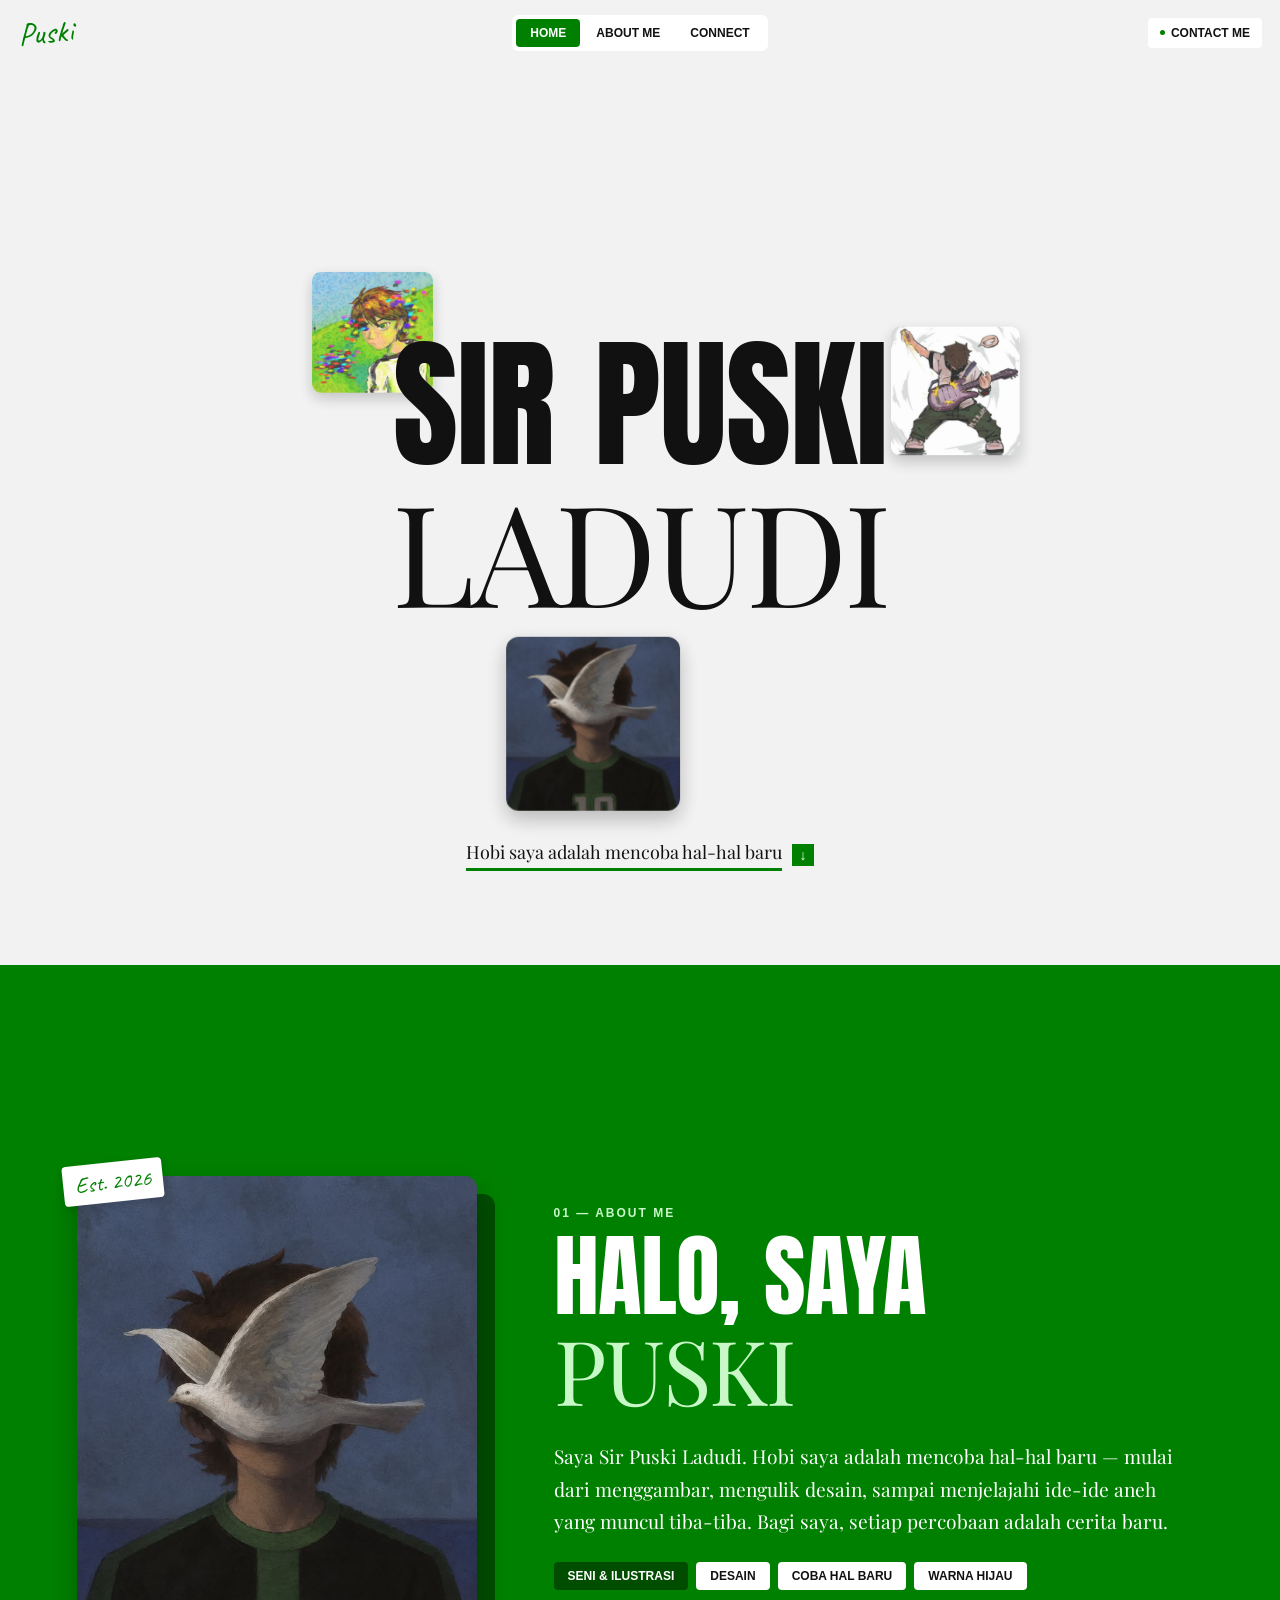
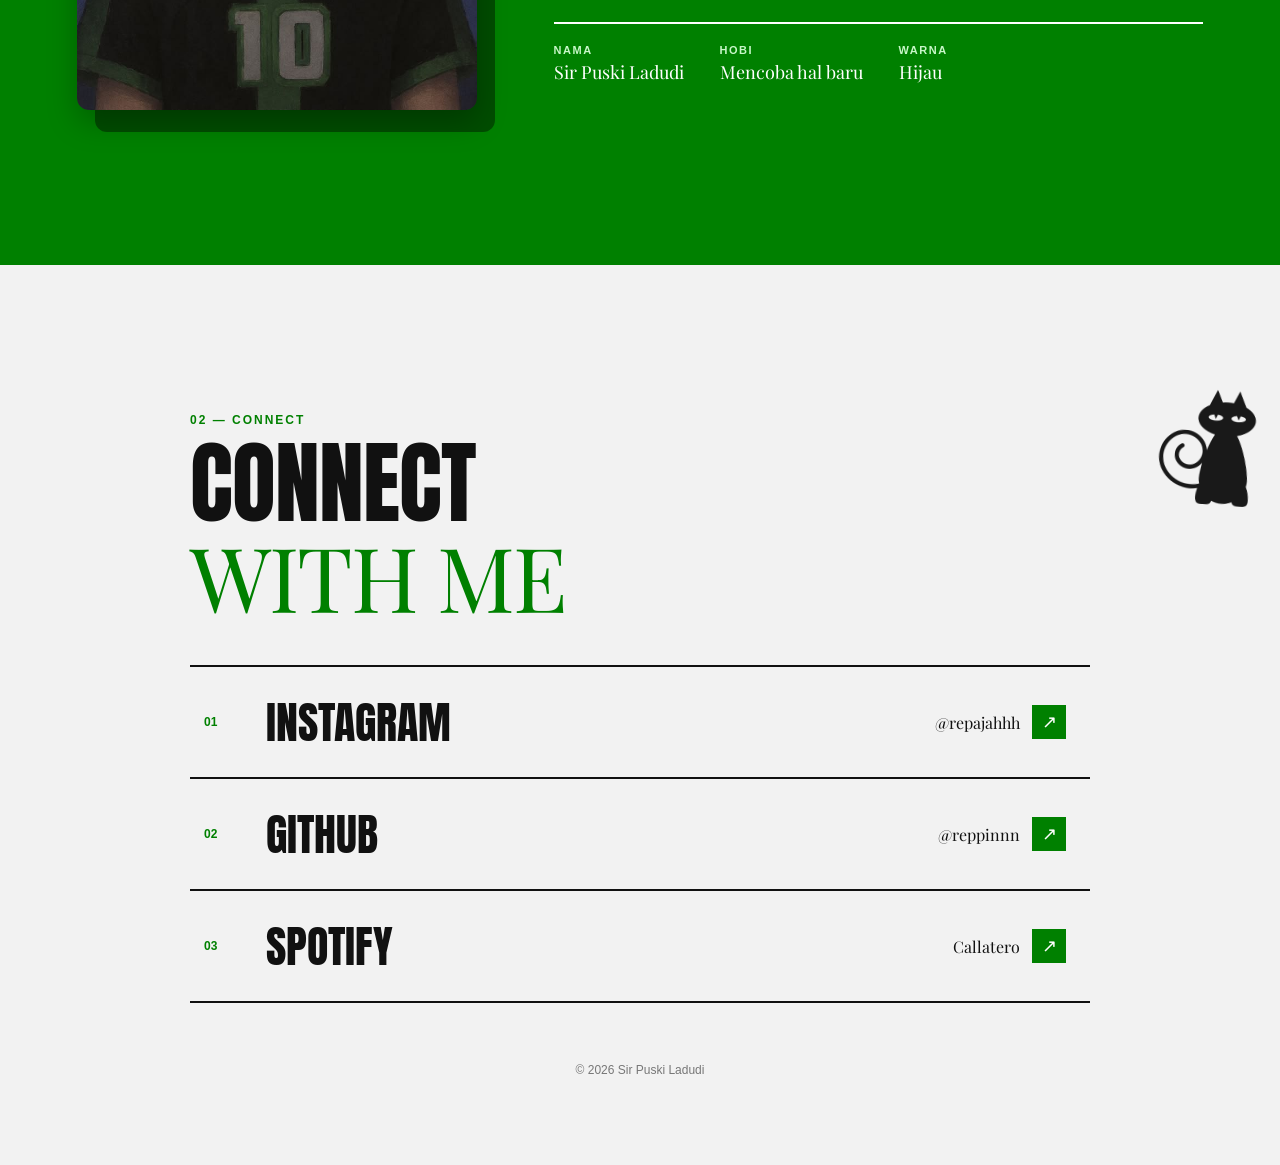
<file: index.html>
<!DOCTYPE html>
<html lang="en">
<head>
    <meta charset="UTF-8">
    <meta name="viewport" content="width=device-width, initial-scale=1.0">
    <title>Sir Puski Ladudi</title>
    <link rel="preconnect" href="https://fonts.googleapis.com">
    <link href="https://fonts.googleapis.com/css2?family=Anton&family=Caveat:wght@700&family=Playfair+Display:wght@400;500&display=swap" rel="stylesheet">
    <link rel="stylesheet" href="Style.css">
</head>
<body>
    <div class="frame">

        <header class="topbar">
            <a class="logo" href="#home">Puski</a>

            <nav class="navbar">
                <a href="#home" data-target="home" class="aktif">Home</a>
                <a href="#about" data-target="about">About Me</a>
                <a href="#connect" data-target="connect">Connect</a>
            </nav>

            <a class="ig" href="https://discord.com/users/773798492787048478" target="_blank">Contact Me</a>
        </header>

        <main class="hero halaman" id="home">
            <div class="orbit" id="orbit">
                <h1>
                    <span class="kata tebal">SIR</span>
                    <span class="kata tebal">PUSKI</span><br>
                    <span class="kata tipis">LADUDI</span>
                </h1>

                <!-- Gambar yang bergerak mengitari nama -->
                <img class="mengitari" src="image folder/Ben.png"  alt="Ben">
                <img class="mengitari" src="image folder/Ben2.jpg" alt="Foto 1">
                <img class="mengitari" src="image folder/Ben3.jpg" alt="Foto 2">
            </div>

            <a class="lebih" href="#about">
                <span class="teks">Hobi saya adalah mencoba hal-hal baru</span>
                <span class="panah">&darr;</span>
            </a>
        </main>

        <!-- ===== Halaman 2: About Me ===== -->
        <section class="halaman about" id="about">
            <div class="about-foto reveal">
                <img src="image folder/Ben.png" alt="Potret Sir Puski">
                <span class="stiker">Est. 2026</span>
            </div>

            <div class="about-teks reveal">
                <p class="label">01 &mdash; About Me</p>
                <h2>
                    <span class="tebal">HALO,</span>
                    <span class="tebal">SAYA</span><br>
                    <span class="tipis">Puski</span>
                </h2>
                <p class="isi">
                    Saya Sir Puski Ladudi. Hobi saya adalah mencoba hal-hal baru &mdash;
                    mulai dari menggambar, mengulik desain, sampai menjelajahi ide-ide
                    aneh yang muncul tiba-tiba. Bagi saya, setiap percobaan adalah cerita baru.
                </p>

                <ul class="chips">
                    <li>Seni &amp; Ilustrasi</li>
                    <li>Desain</li>
                    <li>Coba Hal Baru</li>
                    <li>Warna Hijau</li>
                </ul>

                <dl class="fakta">
                    <div><dt>Nama</dt><dd>Sir Puski Ladudi</dd></div>
                    <div><dt>Hobi</dt><dd>Mencoba hal baru</dd></div>
                    <div><dt>Warna</dt><dd>Hijau</dd></div>
                </dl>
            </div>
        </section>

        <!-- ===== Halaman 3: Connect ===== -->
        <section class="halaman connect" id="connect">
            <div class="connect-isi reveal">
                <p class="label">02 &mdash; Connect</p>
                <h2>
                    <span class="tebal">CONNECT</span><br>
                    <span class="tipis">with me</span>
                </h2>

                <div class="daftar">
                    <a href="https://www.instagram.com/repajahhh?obrf=YjcxM2N4dXg5ZjJn" target="_blank" rel="noopener">
                        <span class="no">01</span>
                        <span class="nama">Instagram</span>
                        <span class="ket">@repajahhh</span>
                        <span class="panah">&nearr;</span>
                    </a>
                    <a href="https://github.com/reppinnn" target="_blank" rel="noopener">
                        <span class="no">02</span>
                        <span class="nama">GitHub</span>
                        <span class="ket">@reppinnn</span>
                        <span class="panah">&nearr;</span>
                    </a>
                    <a href="https://open.spotify.com/user/31i5re24fhbvszrjffav6gswbzdm?si=f546435f278c4024" target="_blank" rel="noopener">
                        <span class="no">03</span>
                        <span class="nama">Spotify</span>
                        <span class="ket">Callatero</span>
                        <span class="panah">&nearr;</span>
                    </a>
                </div>
            </div>

            <img class="kucing" id="kucing" src="image folder/Miaw.png" alt="Kucing astronot yang melayang" draggable="false">
            <p class="kaki">&copy; 2026 Sir Puski Ladudi</p>
        </section>

    </div>

    <script src="script.js"></script>       
</body>
</html>
</file>
<file: Style.css>
* {
    box-sizing: border-box;
}

html {
    scroll-behavior: smooth;
}

body {
    margin: 0;
    padding: 0;
    background-color: #f2f2f2;
    font-family: 'Segoe UI', Tahoma, Geneva, Verdana, sans-serif;
}

.frame {
    position: relative;
    min-height: 100vh;
    background-color: #f2f2f2;
    overflow-x: clip; /* clip (bukan hidden) supaya menu bisa tetap menempel saat scroll */
}

/* ===== Topbar: logo kiri, nav tengah, Instagram kanan ===== */
.topbar {
    position: sticky; /* tetap di atas saat scroll */
    top: 0;
    z-index: 100;
    background-color: #f2f2f2; /* supaya konten tidak terlihat tembus di belakang menu */
    display: grid;
    grid-template-columns: 1fr auto 1fr;
    align-items: center;
    padding: 12px 18px;
}

.logo {
    justify-self: start;
    font-family: 'Caveat', cursive;
    font-size: 32px;
    color: green;
    text-decoration: none;
    transform: rotate(-4deg);
}

/* Navbar tengah */
.navbar {
    position: relative; /* acuan pill hijau */
    display: flex;
    gap: 2px;
    padding: 4px;
    background-color: #fff;
    border-radius: 6px;
}

.navbar a {
    position: relative;
    z-index: 1;
    padding: 7px 14px;
    border-radius: 4px;
    font-size: 12px;
    font-weight: 700;
    text-transform: uppercase;
    color: #111;
    text-decoration: none;
    transition: color 0.3s;
}

.navbar a.aktif {
    color: #fff;
}

.nav-highlight {
    position: absolute;
    top: 0;
    left: 0;
    z-index: 0;
    background-color: green;
    border-radius: 4px;
    pointer-events: none;
    transition: transform 0.35s cubic-bezier(0.4, 0, 0.2, 1),
                width 0.35s cubic-bezier(0.4, 0, 0.2, 1),
                height 0.35s cubic-bezier(0.4, 0, 0.2, 1);
}

/* Instagram kanan atas */
.ig {
    justify-self: end;
    display: flex;
    align-items: center;
    gap: 6px;
    padding: 8px 12px;
    background-color: #fff;
    border-radius: 4px;
    font-size: 12px;
    font-weight: 700;
    text-transform: uppercase;
    color: #111;
    text-decoration: none;
    transition: background-color 0.2s, color 0.2s;
}

.ig::before {
    content: "";
    width: 5px;
    height: 5px;
    border-radius: 50%;
    background-color: green;
}

.ig:hover {
    background-color: green;
    color: #fff;
}

.ig:hover::before {
    background-color: #fff;
}

/* ===== Hero ===== */
.hero {
    position: relative;
    display: flex;
    flex-direction: column;
    align-items: center;
    text-align: center;
    margin-top: 0;
    padding: 90px 20px 60px;
    color: #111;
}

/* ===== Halaman (tiap bagian ke bawah) ===== */
.halaman {
    min-height: 100vh;
    scroll-margin-top: 0;
}

.subjudul {
    position: relative;
    top: -50px; /* naikkan tulisan (makin besar angkanya, makin naik) */
    margin: 0 0 8px;
    font-family: 'Playfair Display', Georgia, serif;
    font-size: clamp(18px, 2.2vw, 28px);
    font-weight: 500;
}

.hero h1 {
    margin: 0;
    line-height: 0.95;
    font-size: clamp(50px, 11vw, 150px);
    text-transform: uppercase;
}

.hero h1 .kata {
    display: inline-block;
}

.hero h1 .tebal {
    font-family: 'Anton', Impact, sans-serif;
    font-weight: 400;
    letter-spacing: -1px;
}

.hero h1 .tipis {
    font-family: 'Playfair Display', Georgia, serif;
    font-weight: 400;
    letter-spacing: -3px;
}

/* Tombol "Ontdek meer" */
.lebih {
    display: flex;
    align-items: center;
    gap: 10px;
    margin-top: 30px;
    color: #111;
    text-decoration: none;
}

.lebih .teks {
    font-family: 'Playfair Display', Georgia, serif;
    font-size: 18px;
    padding-bottom: 4px;
    border-bottom: 3px solid green;
}

.lebih .panah {
    display: grid;
    place-items: center;
    width: 22px;
    height: 22px;
    background-color: green;
    color: #fff;
    font-size: 14px;
}

/* ===== Gambar mengitari nama ===== */
.orbit {
    --ukuran: clamp(70px, 13vw, 170px);
    position: relative;
    display: flex;
    justify-content: center;
    /* ruang kosong supaya gambar tidak keluar dari bingkai */
    padding: calc(var(--ukuran) * 1.1) calc(var(--ukuran) * 0.9);
    max-width: 100%;
}

.orbit h1 {
    position: relative;
    z-index: 5; /* teks di tengah: gambar di belakang lewat di bawah, di depan lewat di atas */
}

.mengitari {
    position: absolute;
    top: 0;
    left: 0;
    width: var(--ukuran);
    height: var(--ukuran);
    object-fit: cover;
    border-radius: 12px;
    box-shadow: 0 8px 20px rgba(0, 0, 0, 0.25);
    will-change: transform;
    pointer-events: none;
}

/* ===== Elemen umum About & Connect ===== */
.about,
.connect {
    position: relative;
    padding: 120px clamp(20px, 6vw, 90px) 60px;
    color: #111;
}

.label {
    margin: 0 0 14px;
    font-size: 12px;
    font-weight: 700;
    letter-spacing: 2px;
    text-transform: uppercase;
    color: green;
}

.about h2,
.connect h2 {
    margin: 0;
    line-height: 0.95;
    font-size: clamp(44px, 7vw, 96px);
    text-transform: uppercase;
}

.about h2 .tebal,
.connect h2 .tebal {
    font-family: 'Anton', Impact, sans-serif;
    font-weight: 400;
    letter-spacing: -1px;
}

.about h2 .tipis,
.connect h2 .tipis {
    font-family: 'Playfair Display', Georgia, serif;
    font-weight: 400;
    letter-spacing: -2px;
    color: green;
}

/* Muncul halus saat di-scroll */
.reveal {
    opacity: 0;
    transform: translateY(40px);
    transition: opacity 0.8s ease, transform 0.8s cubic-bezier(0.2, 0.7, 0.2, 1);
}

.reveal.tampil {
    opacity: 1;
    transform: none;
}

/* ===== About Me ===== */
.about {
    display: grid;
    grid-template-columns: minmax(240px, 400px) 1fr;
    gap: clamp(30px, 6vw, 90px);
    align-items: center;
    justify-content: center;
}

.about-foto {
    position: relative;
    aspect-ratio: 3 / 4;
}

.about-foto::before {
    content: "";
    position: absolute;
    inset: 18px -18px -18px 18px;
    background-color: green;
    border-radius: 12px;
}

.about-foto img {
    position: relative;
    width: 100%;
    height: 100%;
    object-fit: cover;
    border-radius: 12px;
    box-shadow: 0 12px 30px rgba(0, 0, 0, 0.25);
}

.stiker {
    position: absolute;
    top: -14px;
    left: -14px;
    padding: 6px 12px;
    background-color: #fff;
    border-radius: 4px;
    font-family: 'Caveat', cursive;
    font-size: 22px;
    color: green;
    transform: rotate(-6deg);
    box-shadow: 0 4px 10px rgba(0, 0, 0, 0.15);
}

.isi {
    max-width: 52ch;
    margin: 22px 0 0;
    font-family: 'Playfair Display', Georgia, serif;
    font-size: clamp(16px, 1.5vw, 20px);
    line-height: 1.7;
}

.chips {
    display: flex;
    flex-wrap: wrap;
    gap: 8px;
    margin: 24px 0 0;
    padding: 0;
    list-style: none;
}

.chips li {
    padding: 7px 14px;
    background-color: #fff;
    border-radius: 4px;
    font-size: 12px;
    font-weight: 700;
    text-transform: uppercase;
}

.chips li:first-child {
    background-color: green;
    color: #fff;
}

.fakta {
    display: grid;
    grid-template-columns: repeat(3, auto);
    justify-content: start;
    gap: 0 36px;
    margin: 32px 0 0;
    padding-top: 20px;
    border-top: 2px solid #111;
}

.fakta dt {
    font-size: 11px;
    font-weight: 700;
    letter-spacing: 1.5px;
    text-transform: uppercase;
    color: green;
}

.fakta dd {
    margin: 4px 0 0;
    font-family: 'Playfair Display', Georgia, serif;
    font-size: 18px;
}

/* ===== About Me: latar hijau ===== */
.about {
    background-color: green;
    color: #fff;
}

.about .label {
    color: #c8f7c8;
}

.about h2 .tebal {
    color: #fff;
}

.about h2 .tipis {
    color: #c8f7c8;
}

.about-foto::before {
    background-color: #004d00; /* blok di belakang foto: hijau tua */
}

.chips li {
    color: #111;
}

.chips li:first-child {
    background-color: #004d00;
    color: #fff;
}

.fakta {
    border-top-color: #fff;
}

.fakta dt {
    color: #c8f7c8;
}

/* ===== Connect ===== */
.connect {
    display: flex;
    flex-direction: column;
    justify-content: center;
}

.connect-isi {
    width: 100%;
    max-width: 900px;
    margin: 0 auto;
}

.daftar {
    margin-top: 40px;
    border-top: 2px solid #111;
}

.daftar a {
    display: grid;
    grid-template-columns: 50px 1fr auto 44px;
    align-items: center;
    gap: 12px;
    padding: 22px 14px;
    border-bottom: 2px solid #111;
    color: #111;
    text-decoration: none;
    transition: background-color 0.25s, color 0.25s, padding-left 0.25s;
}

.daftar .no {
    font-size: 12px;
    font-weight: 700;
    color: green;
    transition: color 0.25s;
}

.daftar .nama {
    font-family: 'Anton', Impact, sans-serif;
    font-size: clamp(26px, 4vw, 44px);
    text-transform: uppercase;
}

.daftar .ket {
    font-family: 'Playfair Display', Georgia, serif;
    font-size: 16px;
}

.daftar .panah {
    display: grid;
    place-items: center;
    width: 34px;
    height: 34px;
    background-color: green;
    color: #fff;
    font-size: 18px;
    transition: background-color 0.25s, color 0.25s;
}

.daftar a:hover {
    background-color: green;
    color: #fff;
    padding-left: 24px;
}

.daftar a:hover .no {
    color: #fff;
}

.daftar a:hover .panah {
    background-color: #fff;
    color: green;
}

.kucing {
    position: absolute;
    top: 0;
    left: 0;                 /* posisi & putaran diatur script.js (melayang) */
    width: clamp(60px, 9vw, 120px);
    opacity: 0.9;
    z-index: 20;
    cursor: grab;
    touch-action: none;      /* supaya bisa ditangkap di HP tanpa ikut men-scroll */
    user-select: none;
    -webkit-user-drag: none;
    will-change: transform;
    transition: opacity 0.15s;
}

.kucing.digeser {
    cursor: grabbing;
    opacity: 1;
}

.kaki {
    margin: 60px 0 0;
    text-align: center;
    font-size: 12px;
    color: #777;
}
/* ===== HP ===== */
@media (max-width: 700px) {
    .topbar {
        grid-template-columns: 1fr 1fr;
        row-gap: 10px;
    }
    .navbar {
        grid-column: 1 / -1;
        grid-row: 2;
        justify-self: center;
    }

    .about {
        grid-template-columns: 1fr;
        padding-top: 130px;
    }
    .about-foto {
        max-width: 280px;
        margin: 0 auto 10px;
    }
    .fakta {
        grid-template-columns: 1fr 1fr;
        gap: 16px 24px;
    }
    .daftar a {
        grid-template-columns: 30px 1fr 34px;
    }
    .daftar .ket {
        display: none;
    }
}
</file>
